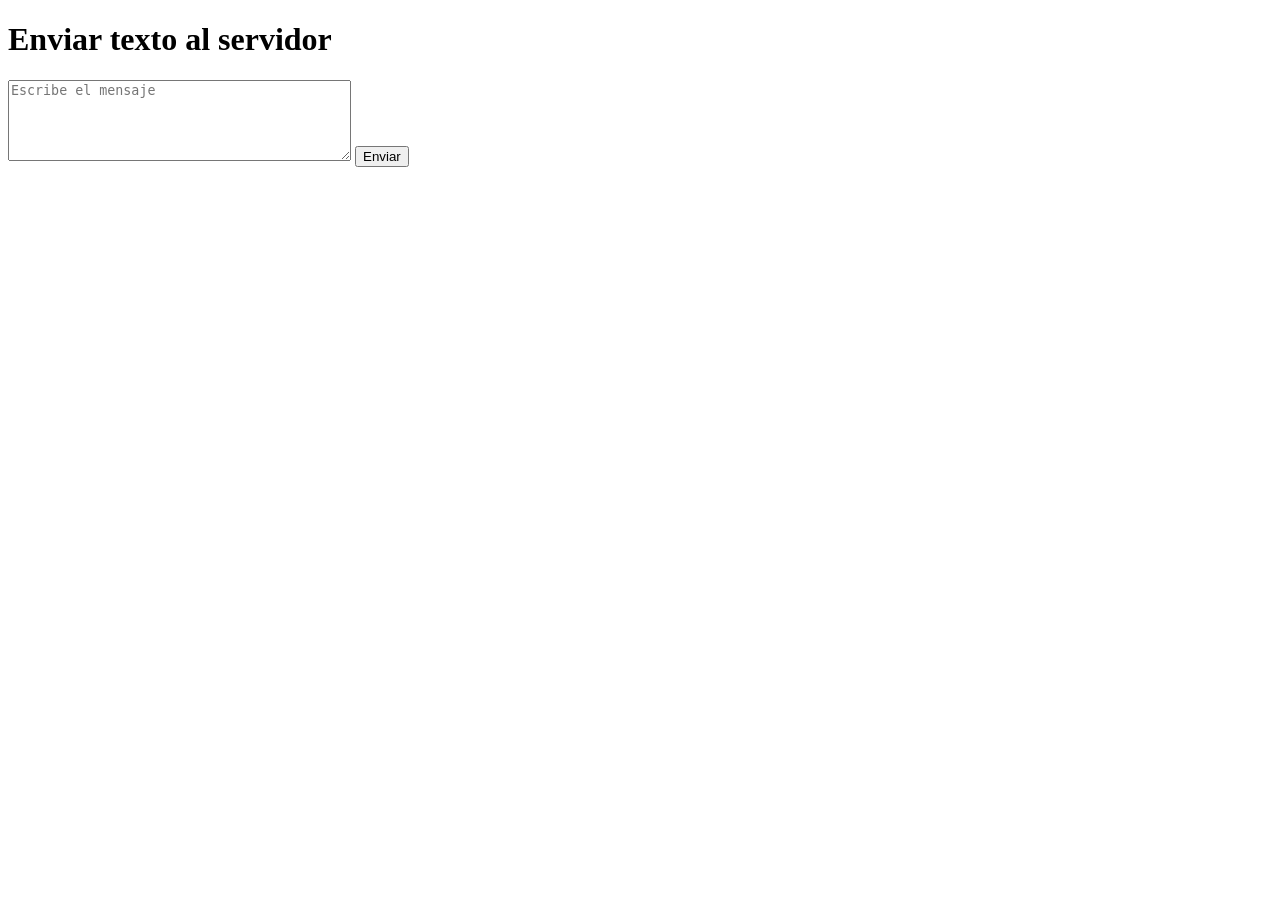
<file: index.html>
﻿<!DOCTYPE html>

<html lang="en" xmlns="http://www.w3.org/1999/xhtml">
<head>
    <meta charset="utf-8" />
    <title>Ejemplo HTML server</title>
</head>
<body>
    <h1>Enviar texto al servidor</h1>
    <form method="post" action="/ejemplo/">
        <textarea name="texto" rows="5" cols="40" placeholder="Escribe el mensaje"></textarea>
        <input type="submit" value="Enviar"/>
    </form>
</body>
</html>
</file>
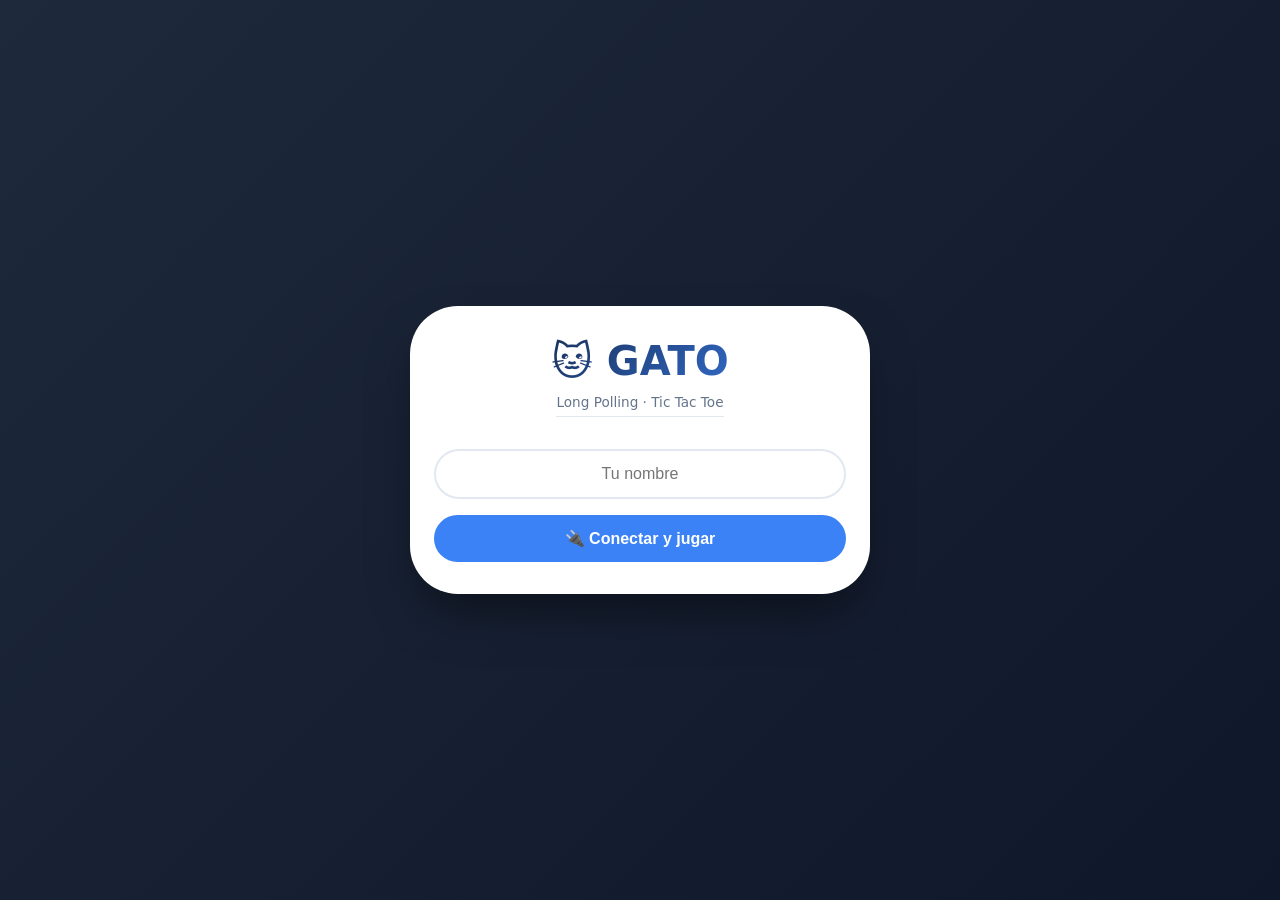
<file: GatoLongPolling/GatoLongPolling/Assets/index.html>
<!DOCTYPE html>
<html lang="es">
<head>
    <meta charset="UTF-8">
    <meta name="viewport" content="width=device-width, initial-scale=1.0">
    <title>Gato · Long Polling</title>
    <style>
        * {
            margin: 0;
            padding: 0;
            box-sizing: border-box;
        }

        body {
            font-family: 'Segoe UI', system-ui, sans-serif;
            background: linear-gradient(135deg, #1e293b, #0f172a);
            min-height: 100vh;
            display: flex;
            justify-content: center;
            align-items: center;
        }

        .app {
            width: 100%;
            max-width: 500px;
            padding: 20px;
        }

        .card {
            background: white;
            border-radius: 48px;
            padding: 32px 24px;
            box-shadow: 0 25px 50px -12px rgba(0,0,0,0.5);
            text-align: center;
        }

        .title {
            font-size: 2.5rem;
            font-weight: 800;
            background: linear-gradient(135deg, #0f172a, #3b82f6);
            -webkit-background-clip: text;
            background-clip: text;
            color: transparent;
            margin-bottom: 8px;
        }

        .subtitle {
            color: #64748b;
            font-size: 0.85rem;
            margin-bottom: 32px;
            border-bottom: 1px solid #e2e8f0;
            display: inline-block;
            padding-bottom: 6px;
        }

        .input-field {
            width: 100%;
            padding: 14px 20px;
            font-size: 1rem;
            border: 2px solid #e2e8f0;
            border-radius: 60px;
            outline: none;
            text-align: center;
            margin-bottom: 16px;
        }

            .input-field:focus {
                border-color: #3b82f6;
            }

        .btn-primary {
            width: 100%;
            background: #3b82f6;
            color: white;
            border: none;
            padding: 14px;
            border-radius: 60px;
            font-size: 1rem;
            font-weight: 600;
            cursor: pointer;
            transition: 0.2s;
        }

            .btn-primary:hover {
                background: #2563eb;
            }

        .board {
            display: grid;
            grid-template-columns: repeat(3, 1fr);
            gap: 12px;
            margin: 28px 0;
            background: #f1f5f9;
            padding: 16px;
            border-radius: 32px;
        }

        .cell {
            aspect-ratio: 1;
            background: white;
            border-radius: 20px;
            display: flex;
            align-items: center;
            justify-content: center;
            font-size: 3rem;
            font-weight: 800;
            box-shadow: 0 4px 6px -1px rgba(0,0,0,0.1);
        }

        .info-box {
            background: #f1f5f9;
            padding: 12px;
            border-radius: 60px;
            font-weight: 500;
            margin: 16px 0;
            color: #1e293b;
        }

        .btn-secondary {
            width: 100%;
            background: #64748b;
            color: white;
            border: none;
            padding: 12px;
            border-radius: 60px;
            font-size: 0.9rem;
            cursor: pointer;
            margin-top: 12px;
        }

        .hidden {
            display: none;
        }
    </style>
</head>
<body>
    <div class="app">
        <!-- Pantalla de conexión -->
        <div id="pantallaLogin" class="card">
            <div class="title">🐱 GATO</div>
            <div class="subtitle">Long Polling · Tic Tac Toe</div>
            <input type="text" id="nombreInput" class="input-field" placeholder="Tu nombre" maxlength="20">
            <button id="btnConectar" class="btn-primary">🔌 Conectar y jugar</button>
        </div>

        <!-- Pantalla del juego -->
        <div id="pantallaJuego" class="card hidden">
            <div class="title">🎮 Partida</div>
            <div id="infoSala" class="info-box">🟢 Conectando...</div>
            <div id="tablero" class="board">
                <div class="cell" data-position="0"></div>
                <div class="cell" data-position="1"></div>
                <div class="cell" data-position="2"></div>
                <div class="cell" data-position="3"></div>
                <div class="cell" data-position="4"></div>
                <div class="cell" data-position="5"></div>
                <div class="cell" data-position="6"></div>
                <div class="cell" data-position="7"></div>
                <div class="cell" data-position="8"></div>
            </div>
            <div id="estado" class="info-box">⏳ Esperando oponente...</div>
            <button id="btnReiniciar" class="btn-secondary">🔄 Nueva partida</button>
        </div>
    </div>

    <script>
        // SIMULACIÓN VISUAL - Solo para mostrar pantallas
        const pantallaLogin = document.getElementById('pantallaLogin');
        const pantallaJuego = document.getElementById('pantallaJuego');
        const btnConectar = document.getElementById('btnConectar');
        const btnReiniciar = document.getElementById('btnReiniciar');
        const estadoDiv = document.getElementById('estado');
        const infoSala = document.getElementById('infoSala');
        const celdas = document.getElementById('tablero');

        // Botón conectar: muestra pantalla de juego y luego mensaje final
        btnConectar.addEventListener('click', () => {
            let nombre = document.getElementById('nombreInput').value.trim();
            localStorage.setItem("nombre", nombre);


            if (!nombre) {
                alert('Escribe tu nombre primero');
                return;
            }

            // Cambiar a pantalla de juego
            pantallaLogin.classList.add('hidden');
            pantallaJuego.classList.remove('hidden');

            // Mostrar mensaje de espera
            infoSala.innerHTML = `👋 Hola ${nombre}`;
            estadoDiv.innerHTML = '⏳ Buscando oponente...';

            solicitarSala();


            //// Simular que encuentra oponente después de 2 segundos
            //setTimeout(() => {
            //    estadoDiv.innerHTML = '🎉 ¡Oponente encontrado! Partida iniciada';
            //    infoSala.innerHTML = `Sala #42 · Juegas con X`;

            //    // Simular final de partida después de 3 segundos
            //    setTimeout(() => {
            //        estadoDiv.innerHTML = '🏆 ¡Ganaste! Partida terminada';
            //        infoSala.innerHTML = `Sala #42 · FINALIZADO`;
            //    }, 3000);
            //}, 2000);
        });


        async function solicitarSala() {
            let nombre = localStorage.getItem("nombre");
            let id = localStorage.getItem("idUsuario")
            document.querySelector("#pantallaJuego .title").textContent += " de " nombre;

            if (!id) {
                id = crypto.randomUUID();
                localStorage.setItem("idUsuario", id);

            }

            let json = { Nombre: nombre, Id: id };

            let res = await fetch("/gato/registrar", {
                method: "POST",
                body: JSON.stringify(json),
                headers: {
                    "content-type": "application/json"
                }
            });

            if (res.ok) {
                await dibujarTablero(res);

            }

        }

        async function esperar(id) {
            let response = await fetch("/gato/esperarTurno?id=" + id);

            if (response.ok) {
                await dibujarTablero(response);
            }
        }

        async function enviarAlServer(id, pos) {
            let body = { Id: id, Posicion: pos };

            let response = await fetch("/gato/jugar", {
                method: "POST",
                headers: {
                    "Content-Type": "application/json"
                },
                body: JSON.stringify(body)
            });
            if (res.ok) {
                await dibujarTablero(res);
            }
        }

        async function dibujarTablero() {
            let tablero = await res.json();
            let id = localStorage.getItem("IdUsuario");

            infoSala.innerHTML = tablero.MensajeSuperior;
            estadoDiv.innerHTML = tablero.MensajeInferior;

            for (var i = 0; i < tablero.Tablero.length; i++) {
                celdas[i].innerText = tablero.Tablero[i];
                if (tablero.Terminado) {
                    celdas[i].disabled = true;
                }
                else {
                    celdas[i].disabled = tablero.idTurno != id;
                }

            }
            // Si no es mi turno espero con long polling

            if (tablero.Terminado == false) {
                await esperar(id);

            }
        }

        document.querySelector(".board").addEventListener("click", async function (e) {
            if (e.target.classList.contains("cell")) {

                if (!e.target.textContent) {
                    let numero = e.parseInt(e.target.dataset.position);

                    let id = localStorage.getItem("IdUsuario");
                    await enviarAlServer();
                }
            }

        });

        // Botón reiniciar: vuelve a la pantalla de login
        btnReiniciar.addEventListener('click', () => {
            pantallaJuego.classList.add('hidden');
            pantallaLogin.classList.remove('hidden');
            document.getElementById('nombreInput').value = '';
        });
    </script>
</body>
</html>
</file>
